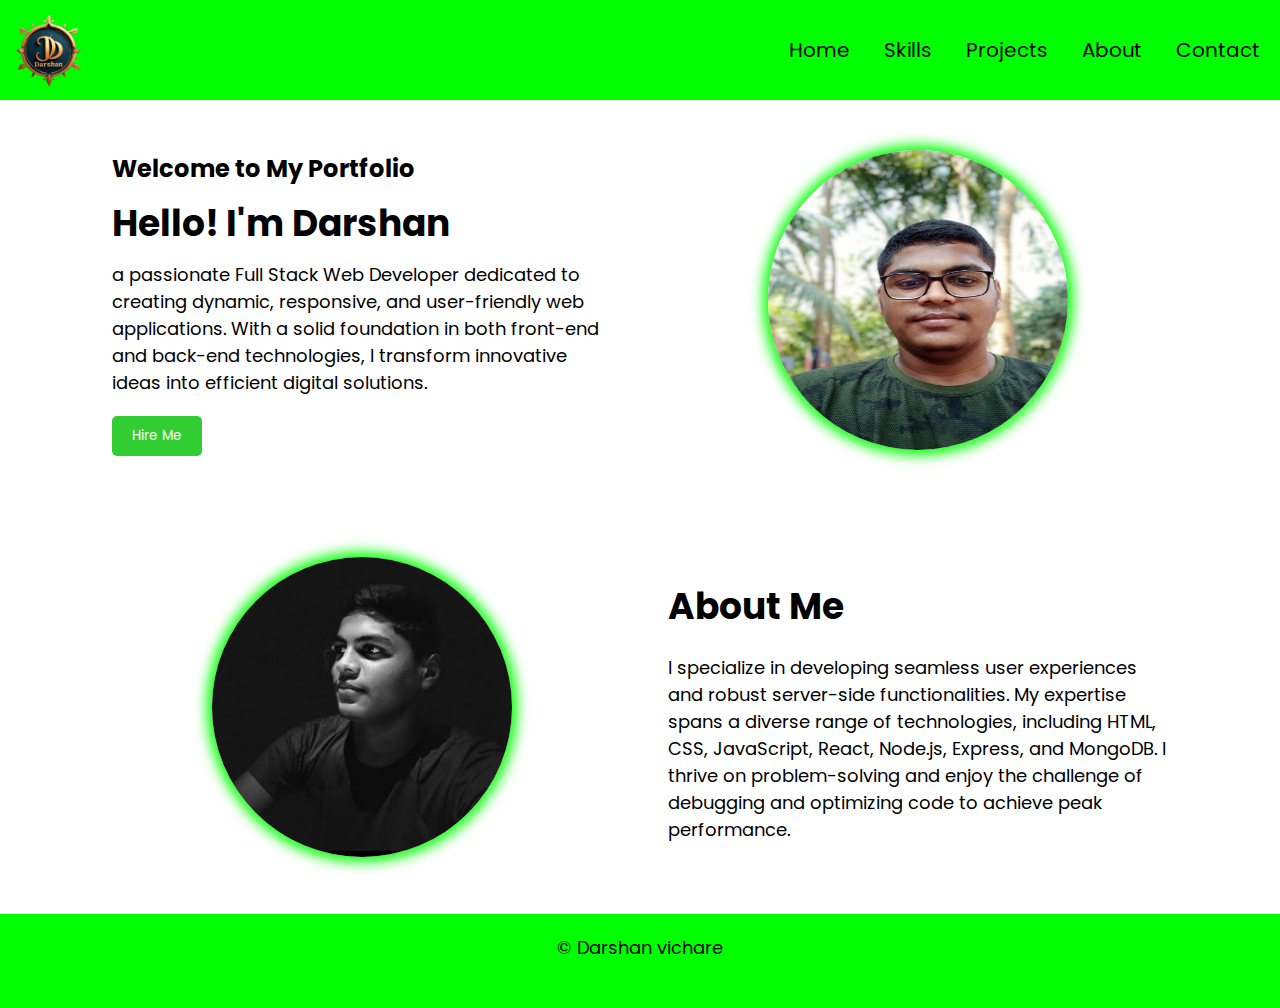
<file: index.html>
<!DOCTYPE html>
<html lang="en">

<head>
    <meta charset="UTF-8">
    <meta name="viewport" content="width=device-width, initial-scale=1.0">
    <title>pt</title>
    <link rel="stylesheet" href="index.css">
    <link rel="preconnect" href="https://fonts.googleapis.com">
    <link rel="preconnect" href="https://fonts.gstatic.com" crossorigin>
    <link
        href="https://fonts.googleapis.com/css2?family=Poppins:ital,wght@0,100;0,200;0,300;0,400;0,500;0,600;0,700;0,800;0,900;1,100;1,200;1,300;1,400;1,500;1,600;1,700;1,800;1,900&display=swap"
        rel="stylesheet">
    <link rel="stylesheet" href="https://cdnjs.cloudflare.com/ajax/libs/font-awesome/6.5.2/css/all.min.css"
        integrity="sha512-SnH5WK+bZxgPHs44uWIX+LLJAJ9/2PkPKZ5QiAj6Ta86w+fsb2TkcmfRyVX3pBnMFcV7oQPJkl9QevSCWr3W6A=="
        crossorigin="anonymous" referrerpolicy="no-referrer" />
</head>

<body>
    <div id="navbar">
        <label for="check" id="che-ck"><i class="fa-sharp fa-solid fa-bars"></i></label>
        <input type="checkbox" id="check">


        <img src="./img/pikaso_texttoimage_create-logo-on-name-darshan__1_-removebg-preview.png" alt="" height="100px">



        <ul class="navul">
            <li><a href="index.html">Home</a></li>
            <li><a href="skills.html">Skills</a></li>
            <li><a href="projects.html">Projects</a></li>
            <li><a href="#about">About</a></li>
            <li><a href="contact.html">Contact</a></li>

        </ul>
    </div>


<div id="main-container">

    <div class="content1">
        <div class="left">
            <h4>Welcome to My Portfolio</h3>
                <h2> Hello! I'm Darshan</h2>
                <p>a passionate Full Stack Web Developer dedicated to creating dynamic, responsive,
                    and user-friendly web applications. With a solid foundation in both front-end and back-end
                    technologies,
                    I transform innovative ideas into efficient digital solutions.</p>
                <button type="submit"><a href="contact.html">Hire Me</a></button>
        </div>
        <div class="right">
            <!-- <img src="https://pbs.twimg.com/media/GEimYcba8AAzwEm.jpg" alt="" height="300px"> -->
            <img src="./img/ME (2).jpg" alt="" height="300px">
        </div>
    </div>


    <div class="content2">
        <div class="left">
            <h2 id="about">About Me</h2>
            <p>I specialize in developing seamless user experiences and robust server-side functionalities. My expertise
                spans a diverse range of technologies, including HTML, CSS, JavaScript, React, Node.js, Express, and
                MongoDB. I thrive on problem-solving and enjoy the challenge of debugging and optimizing code to achieve
                peak performance.</p>
        </div>

        <div class="right">
            <img src="./img/5312.jpg" alt="" height="300px">
        </div>

    </div>
</div>
    <footer>
        <p>&copy; Darshan vichare</p>
        <p class="social-icons">
            <span><a href="https://github.com/Darshan1839"><i class="fa-brands fa-github"></i></a></span>
            <span><a href="#"><i class="fa-brands fa-instagram"></i></a></span>
            <span><a href="#"><i class="fa-brands fa-facebook"></i></a></span>
            <span><a href="#"><i class="fa-brands fa-x-twitter"></i></a></span>
        </p>
    </footer>
</body>

</html>
</file>
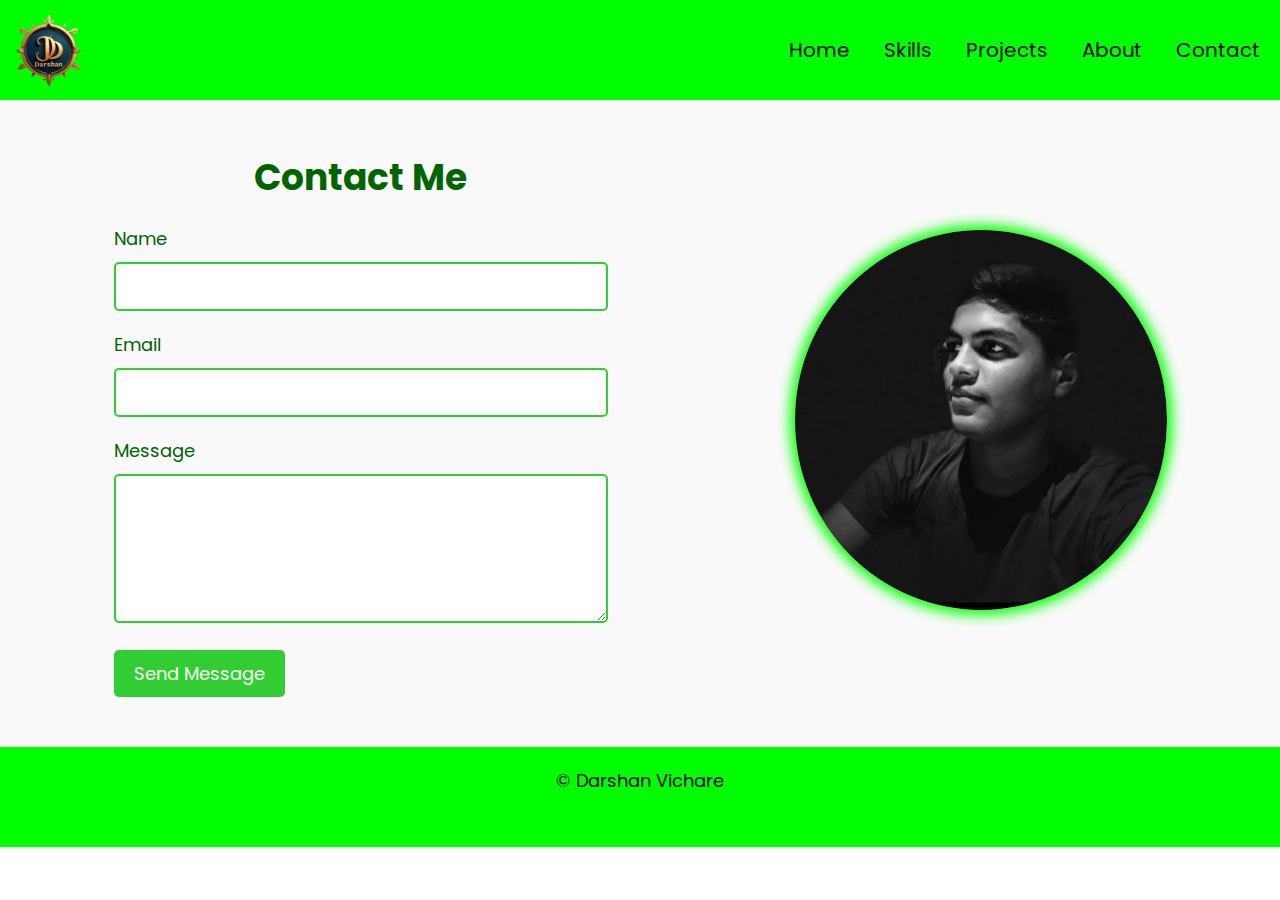
<file: contact.html>
<!DOCTYPE html>
<html lang="en">

<head>
    <meta charset="UTF-8">
    <meta name="viewport" content="width=device-width, initial-scale=1.0">
    <title>Contact Me</title>
    <link rel="stylesheet" href="contact.css">
    <link rel="preconnect" href="https://fonts.googleapis.com">
    <link rel="preconnect" href="https://fonts.gstatic.com" crossorigin>
    <link href="https://fonts.googleapis.com/css2?family=Poppins:ital,wght@0,100;0,200;0,300;0,400;0,500;0,600;0,700;0,800;0,900&display=swap" rel="stylesheet">
    <link rel="stylesheet" href="https://cdnjs.cloudflare.com/ajax/libs/font-awesome/6.5.2/css/all.min.css" integrity="sha512-SnH5WK+bZxgPHs44uWIX+LLJAJ9/2PkPKZ5QiAj6Ta86w+fsb2TkcmfRyVX3pBnMFcV7oQPJkl9QevSCWr3W6A==" crossorigin="anonymous" referrerpolicy="no-referrer" />
</head>

<body>
    <div id="navbar">
        <label for="check" id="che-ck"><i class="fa-sharp fa-solid fa-bars"></i></label>
        <input type="checkbox" id="check">
        <img src="./img/pikaso_texttoimage_create-logo-on-name-darshan__1_-removebg-preview.png" alt="" height="100px">
        <ul class="navul">
            <li><a href="index.html">Home</a></li>
            <li><a href="skills.html">Skills</a></li>
            <li><a href="projects.html">Projects</a></li>
            <li><a href="Portfolio.html">About</a></li>
            <li><a href="contact.html">Contact</a></li>
        </ul>
    </div>

    <div id="contact">
        <div class="contact-container">
            <div class="left">
                <h2>Contact Me</h2>
                <form id="contact-form">
                    <label for="name">Name</label>
                    <input type="text" id="name" name="name" required>

                    <label for="email">Email</label>
                    <input type="email" id="email" name="email" required>

                    <label for="message">Message</label>
                    <textarea id="message" name="message" rows="5" required></textarea>

                    <button type="submit">Send Message</button>
                </form>
            </div>
            <div class="right">
                <img src="./img/5312.jpg" alt="Your Image" height="300px">
            </div>
        </div>
    </div>

    <footer>
        <p>&copy; Darshan Vichare</p>
        <p class="social-icons">
            <span><a href="https://github.com/Darshan1839"><i class="fa-brands fa-github"></i></a></span>
            <span><a href="#"><i class="fa-brands fa-instagram"></i></a></span>
            <span><a href="#"><i class="fa-brands fa-facebook"></i></a></span>
            <span><a href="#"><i class="fa-brands fa-x-twitter"></i></a></span>
        </p>
    </footer>
</body>

</html>
</file>
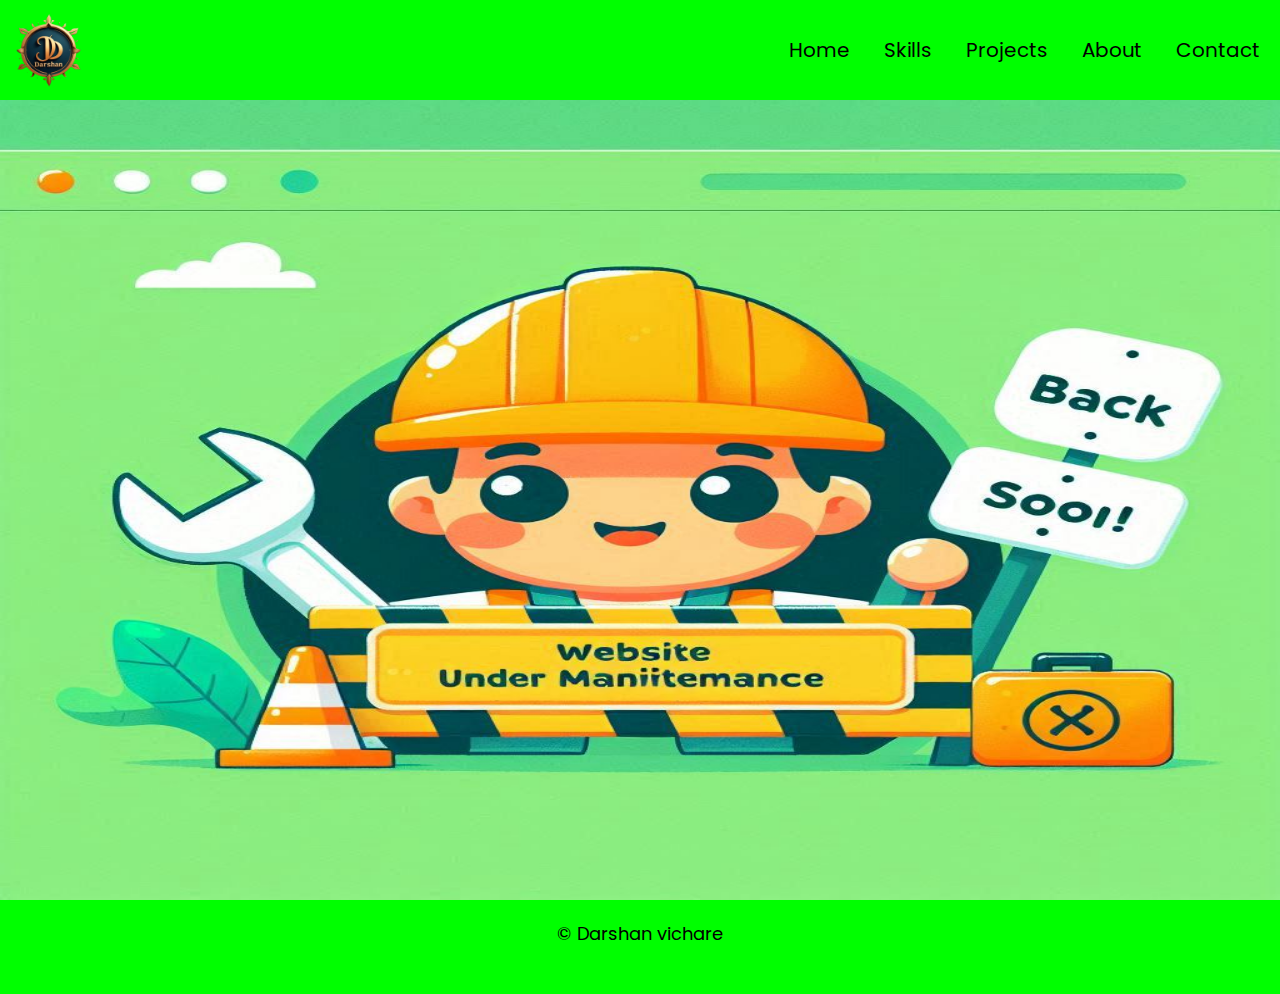
<file: projects.html>
<!DOCTYPE html>
<html lang="en">

<head>
    <meta charset="UTF-8">
    <meta name="viewport" content="width=device-width, initial-scale=1.0">
    <title>pt</title>
    <link rel="stylesheet" href="projects.css">
    <link rel="preconnect" href="https://fonts.googleapis.com">
    <link rel="preconnect" href="https://fonts.gstatic.com" crossorigin>
    <link
        href="https://fonts.googleapis.com/css2?family=Poppins:ital,wght@0,100;0,200;0,300;0,400;0,500;0,600;0,700;0,800;0,900;1,100;1,200;1,300;1,400;1,500;1,600;1,700;1,800;1,900&display=swap"
        rel="stylesheet">
    <link rel="stylesheet" href="https://cdnjs.cloudflare.com/ajax/libs/font-awesome/6.5.2/css/all.min.css"
        integrity="sha512-SnH5WK+bZxgPHs44uWIX+LLJAJ9/2PkPKZ5QiAj6Ta86w+fsb2TkcmfRyVX3pBnMFcV7oQPJkl9QevSCWr3W6A=="
        crossorigin="anonymous" referrerpolicy="no-referrer" />
</head>

<body>
    <div id="navbar">
        <label for="check" id="che-ck"><i class="fa-sharp fa-solid fa-bars"></i></label>
        <input type="checkbox" id="check">


        <img src="./img/pikaso_texttoimage_create-logo-on-name-darshan__1_-removebg-preview.png" alt="" height="100px">



        <ul class="navul">
            <li><a href="index.html">Home</a></li>
            <li><a href="skills.html">Skills</a></li>
            <li><a href="projects.html">Projects</a></li>
            <li><a href="Portfolio.html">About</a></li>
            <li><a href="contact.html">Contact</a></li>

        </ul>
    </div>

    <div class="under">
        <img src="./img/Designer.jpeg" alt="" height="800px" width="100%">

    </div>
    <footer>
        <p>&copy; Darshan vichare</p>
        <p class="social-icons">
            <span><a href="https://github.com/Darshan1839"><i class="fa-brands fa-github"></i></a></span>
            <span><a href="#"><i class="fa-brands fa-instagram"></i></a></span>
            <span><a href="#"><i class="fa-brands fa-facebook"></i></a></span>
            <span><a href="#"><i class="fa-brands fa-x-twitter"></i></a></span>
        </p>
    </footer>
</body>

</html>
</file>
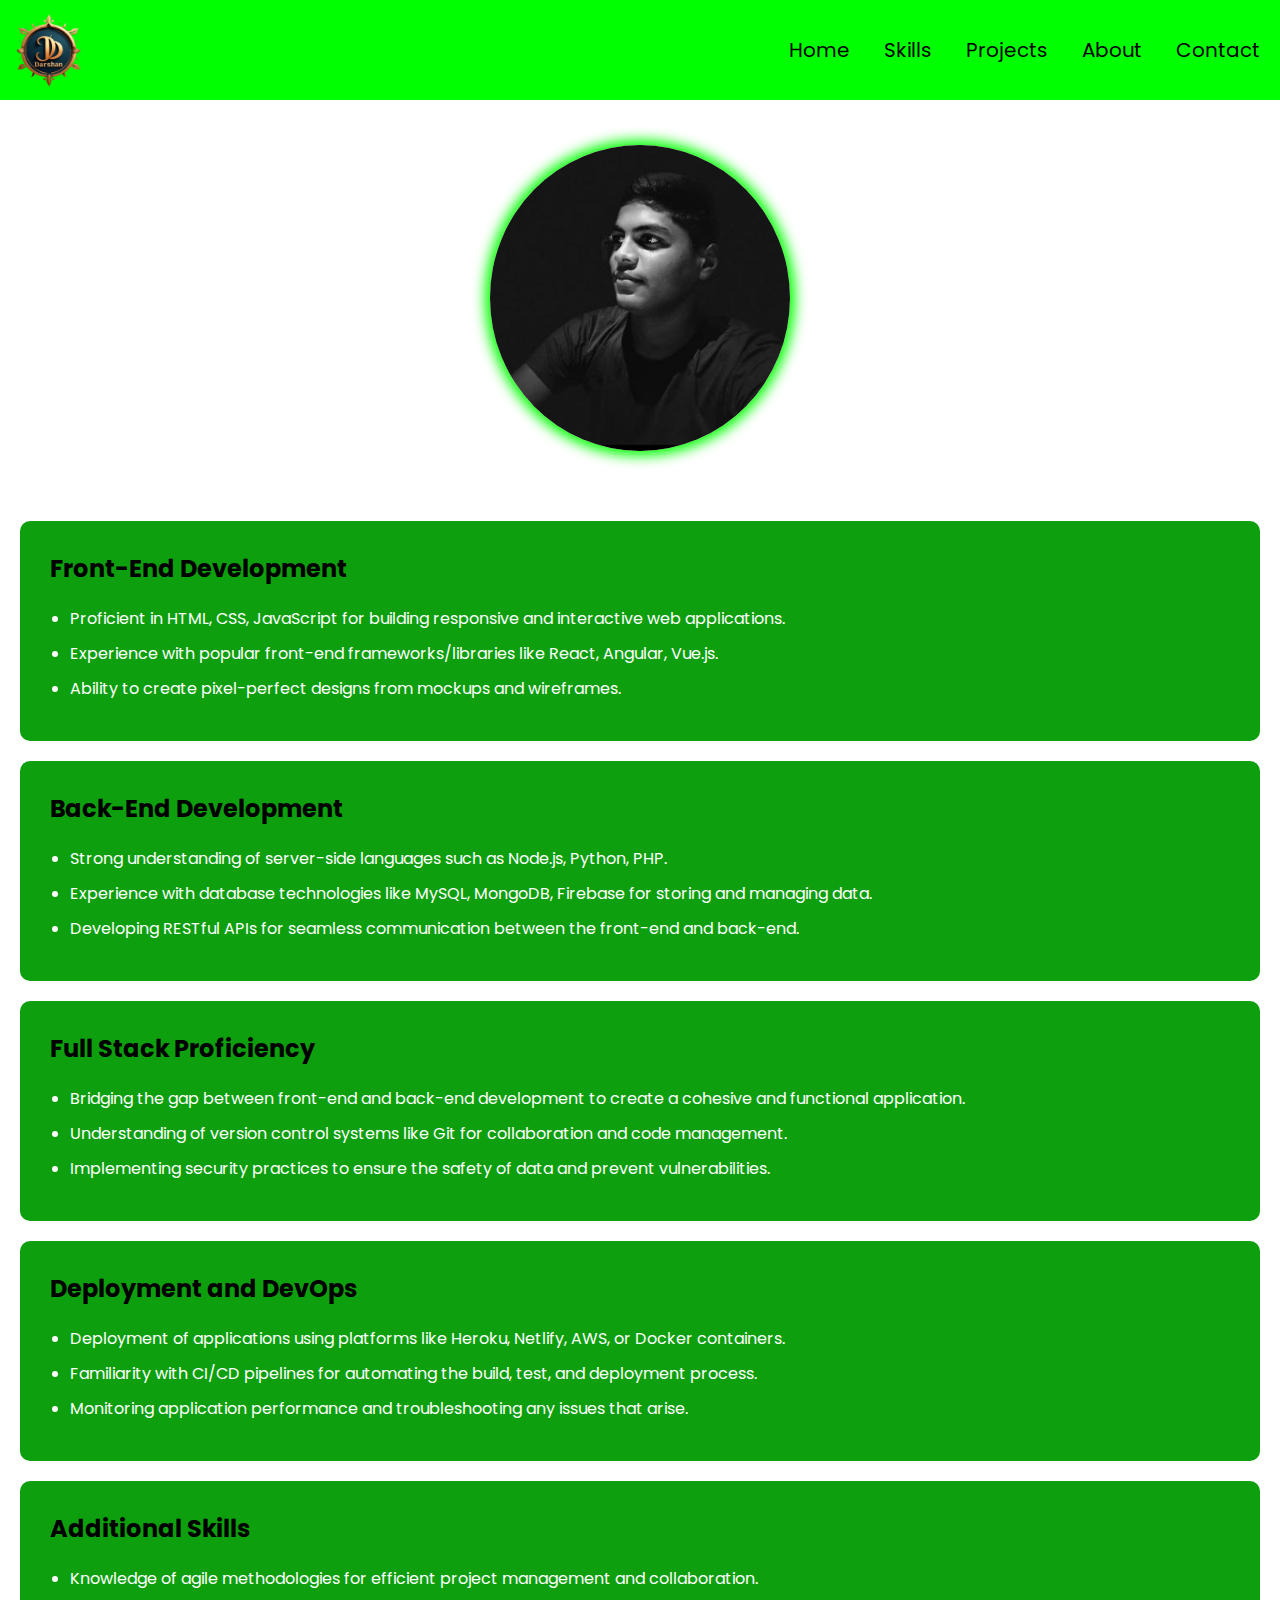
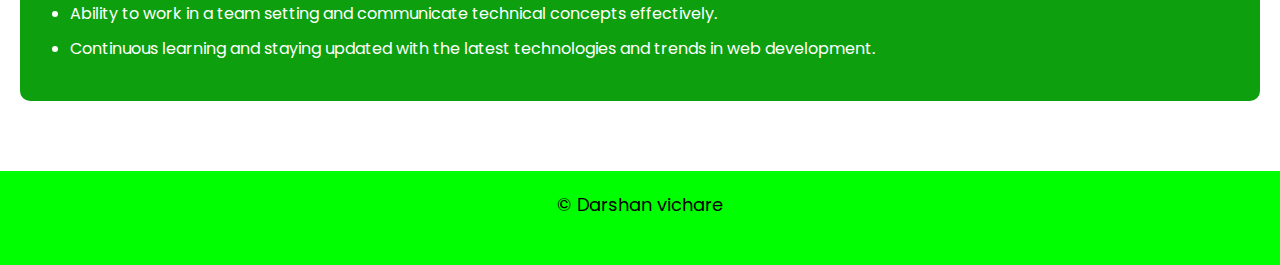
<file: skills.html>
<!DOCTYPE html>
<html lang="en">

<head>
    <meta charset="UTF-8">
    <meta name="viewport" content="width=device-width, initial-scale=1.0">
    <title>My Skills</title>
    <link rel="stylesheet" href="skills.css">
    <link href="https://fonts.googleapis.com/css2?family=Poppins:wght@100;200;300;400;500;600;700;800;900&display=swap" rel="stylesheet">
    <link rel="stylesheet" href="https://cdnjs.cloudflare.com/ajax/libs/font-awesome/6.5.2/css/all.min.css" integrity="sha512-SnH5WK+bZxgPHs44uWIX+LLJAJ9/2PkPKZ5QiAj6Ta86w+fsb2TkcmfRyVX3pBnMFcV7oQPJkl9QevSCWr3W6A==" crossorigin="anonymous" referrerpolicy="no-referrer" />
</head>

<body>

    <div id="navbar">
        <label for="check" id="che-ck"><i class="fa-sharp fa-solid fa-bars"></i></label>
        <input type="checkbox" id="check">
        <img src="./img/pikaso_texttoimage_create-logo-on-name-darshan__1_-removebg-preview.png" alt="" height="100px">
        <ul class="navul">
            <li><a href="index.html">Home</a></li>
            <li><a href="skills.html">Skills</a></li>
            <li><a href="projects.html">Projects</a></li>
            <li><a href="Portfolio.html">About</a></li>
            <li><a href="contact.html">Contact</a></li>
        </ul>
    </div>

    <div id="banner">
        <img src="./img/5312.jpg" alt="">
    </div>

    <div class="myskill">
        <div class="skill">
            <h2>Front-End Development</h2>
            <ul class="ul1">
                <li>Proficient in HTML, CSS, JavaScript for building responsive and interactive web applications.</li>
                <li>Experience with popular front-end frameworks/libraries like React, Angular, Vue.js.</li>
                <li>Ability to create pixel-perfect designs from mockups and wireframes.</li>
            </ul>
        </div>

        <div class="skill">
            <h2>Back-End Development</h2>
            <ul>
                <li>Strong understanding of server-side languages such as Node.js, Python, PHP.</li>
                <li>Experience with database technologies like MySQL, MongoDB, Firebase for storing and managing data.</li>
                <li>Developing RESTful APIs for seamless communication between the front-end and back-end.</li>
            </ul>
        </div>

        <div class="skill">
            <h2>Full Stack Proficiency</h2>
            <ul>
                <li>Bridging the gap between front-end and back-end development to create a cohesive and functional application.</li>
                <li>Understanding of version control systems like Git for collaboration and code management.</li>
                <li>Implementing security practices to ensure the safety of data and prevent vulnerabilities.</li>
            </ul>
        </div>

        <div class="skill">
            <h2>Deployment and DevOps</h2>
            <ul>
                <li>Deployment of applications using platforms like Heroku, Netlify, AWS, or Docker containers.</li>
                <li>Familiarity with CI/CD pipelines for automating the build, test, and deployment process.</li>
                <li>Monitoring application performance and troubleshooting any issues that arise.</li>
            </ul>
        </div>

        <div class="skill">
            <h2>Additional Skills</h2>
            <ul>
                <li>Knowledge of agile methodologies for efficient project management and collaboration.</li>
                <li>Ability to work in a team setting and communicate technical concepts effectively.</li>
                <li>Continuous learning and staying updated with the latest technologies and trends in web development.</li>
            </ul>
        </div>
    </div>
    <footer>
        <p>&copy; Darshan vichare</p>
        <p class="social-icons">
            <span><a href="https://github.com/Darshan1839"><i class="fa-brands fa-github"></i></a></span>
            <span><a href="#"><i class="fa-brands fa-instagram"></i></a></span>
            <span><a href="#"><i class="fa-brands fa-facebook"></i></a></span>
            <span><a href="#"><i class="fa-brands fa-x-twitter"></i></a></span>
        </p>
    </footer>
</body>

</html>
</file>
<file: index.css>
* {
    margin: 0;
    padding: 0;
    box-sizing: border-box;
    font-family: "Poppins", sans-serif;
}

/* Navbar start */
/* checkbox start  */
#che-ck {
    position: absolute;
    right: 0;
    margin: 24px 24px 0px 0px;
    font-size: 28px;
    display: none;
}

#check {
    display: none;
}

/* checkbox end  */


/* Navbar start  */
#navbar {
    position: sticky;
    top: 0;
    /* border: 2px solid black; */
    background-color: lime;
    display: flex;
    justify-content: space-between;
    align-items: center;
    height: 100px;
    width: 100%;
}

#navbar .navul {
    display: flex;
    margin-right: 20px;
    gap: 1.5rem;

}

#navbar .navul li {
    margin-left: 10px;
    list-style: none;
}

#navbar .navul li a {
    text-decoration: none;
    color: black;
    font-size: 20px;
}

/* Navbar End  */



/* Main container */
#main-container {
    width: 100%;
}

/* Content1 */
.content1 {
    display: flex;
    justify-content: space-around;
    align-items: center;
    padding: 50px 20px;
    width: 90%;
    margin: auto;
    /* border: 2px solid black; */
    
}


.content1 .left {
    width: 45%;
    text-align: left;
}
.content1 .right{
    width: 45%;
    text-align: center;

}

.content1 .left h4 {
    font-size: 24px;
}

.content1 .left h2 {
    font-size: 36px;
    margin: 10px 0;
}

.content1 .left p {
    font-size: 18px;
    margin-bottom: 20px;
}

.content1 .left button {
    padding: 10px 20px;
    border: none;
    border-radius: 5px;
    background-color: limegreen;
    
    cursor: pointer;
    transition: 0.3s;
}
.content1 .left button a{
    text-decoration: none;
    color: white;
}

.content1 .left button:hover {
    background-color: lime;
    
}
.content1 .left button a:hover{
    color: black;
} 

.content1 .right img {
    width: 100%;
    max-width: 300px;
    border-radius: 50%;
    box-shadow: 0 0 13px 5px #00ff00;

}

/* Content2 */
.content2 {
    display: flex;
    justify-content: space-around;
    align-items: center;
    padding: 50px 20px;
    flex-direction: row-reverse;
    /* border: 2px solid black; */
    width: 90%;
    margin: auto;
}

.content2 .left {
    width: 45%;
    text-align: left;
}
.content2 .right{
    width: 45%;
    text-align: center;
}

.content2 .left h2 {
    font-size: 36px;
    margin-bottom: 20px;
}

.content2 .left p {
    font-size: 18px;
}

.content2 .right img {
    width: 100%;
    max-width: 300px;
    border-radius: 50%;
    /* box-shadow: 0 4px 8px rgba(0, 128, 0, 0.2); */
    box-shadow: 0 0 13px 5px #00ff00;

}

/* Footer */
footer {
    text-align: center;
    padding: 20px;
    font-size: 18px;
    background-color: lime;
}

.social-icons span {
    margin: 0 10px;
}
.social-icons span a{
    text-decoration: none;
    color: black;
}

/* Media queries */
@media screen and (max-width: 820px) {
    #navbar {
        position: relative;
    }

    .navul {
        position: absolute;
        top: 98px;
        display: flex;
        flex-direction: column;
        background-color: rgb(9, 173, 9);
        width: 100%;
        height: 55vh;
        /* gap: 1.5rem; */
        margin: 0;
        padding: 0;
        align-items: center;
        left: -110%;
    }

    .navul li {
        margin-top: 20px;
    }

    #navbar #che-ck {
        display: block;

    }

    #navbar #check:checked~ul {
        left: 0px;
        transition: 0.5s;

    }
    .content1{
        flex-direction: column-reverse;
        padding: 20px 10px;
    }

    .content1 .left,
    .content1 .right,
    .content2 .left,
    .content2 .right {
        width: 100%;
        text-align: center;
    }



    .content2 {
        flex-direction: column;
    }
}

@media screen and (max-width: 510px) {
    .content1 .left h2,
    .content2 .left h2 {
        font-size: 28px;
    }

    .content1 .left p,
    .content2 .left p {
        font-size: 16px;
    }
}
</file>
<file: contact.css>
* {
    margin: 0;
    padding: 0;
    box-sizing: border-box;
    font-family: "Poppins", sans-serif;
}

/* checkbox start  */
#che-ck{
    position: absolute;
    right: 0;
    margin: 24px 24px 0px 0px;
    font-size: 28px;
    display: none;
}

#check{
    display: none;
}
/* checkbox end  */


/* Navbar start  */
#navbar{
    position: sticky;
    top: 0;
    /* border: 2px solid black; */
    background-color: lime;
    display: flex;
    justify-content: space-between;
    align-items: center;
    height: 100px;
    width: 100%;
}

#navbar .navul{
    display: flex;
    margin-right: 20px;
    gap: 1.5rem;

}

#navbar .navul li{
margin-left:10px ;
list-style: none;
}

#navbar .navul li a{
    text-decoration: none;
    color: black;
    font-size: 20px;
}

/* Navbar End  */
/* Contact Me section */
#contact {
    padding: 50px 20px;
    text-align: center;
    background-color: #f9f9f9;
   
}

#contact h2 {
    font-size: 36px;
    margin-bottom: 20px;
    color: darkgreen;
}

.contact-container {
    display: flex;
    justify-content: space-around;
    align-items: center;
}

#contact-form {
    max-width: 600px;
    width: 100%;
    text-align: left;
}

#contact-form label {
    display: block;
    font-size: 18px;
    margin-bottom: 10px;
    color: darkgreen;
}

#contact-form input,
#contact-form textarea {
    width: 100%;
    padding: 10px;
    margin-bottom: 20px;
    border: 2px solid limegreen;
    border-radius: 5px;
    font-size: 16px;
    box-sizing: border-box;
}

#contact-form button {
    padding: 10px 20px;
    border: none;
    border-radius: 5px;
    background-color: limegreen;
    color: white;
    cursor: pointer;
    font-size: 18px;
    transition: background-color 0.3s;
}

#contact-form button:hover {
    background-color: lime;
    color: black;
}
.contact-container .right{
    /* border: 2px solid black; */
    border-radius: 100%;
    width: 30%;
}


.contact-container .right img {
    width: 100%;
    height: auto;
    border-radius: 50%;
    box-shadow: 0 0 13px 5px #00ff00;

}

/* Footer */
footer {
  
    
        text-align: center;
        padding: 20px;
        font-size: 18px;
        height: 100px;
        background-color: lime;
        margin-bottom: 0px;
        /* border: 2px solid black; */

}

.social-icons span {
    padding: 5px;
}
.social-icons span a{
    text-decoration: none;
    color: black;
}

/* Media Queries */
@media screen and (max-width: 820px) {
    
    #navbar{
        position: relative;
    }

    .navul{
        position: absolute;
        top: 98px;
        display: flex;
        flex-direction: column;
        background-color: rgb(9, 173, 9);        
        width: 100%;
        height: 55vh;
        /* gap: 1.5rem; */
        margin: 0;
        padding: 0;
        align-items: center;
        left: -110%;
    }
    .navul li{
        margin-top: 20px;
    }

    #navbar #che-ck{
        display: block;

    }
    #navbar #check:checked ~ ul{
        left: 0px;
        transition: 0.5s;

    }
    #contact h2 {
        font-size: 28px;
    }

    #contact-form {
        width: 90%;
    }

    #contact-form label {
        font-size: 16px;
    }

    #contact-form input,
    #contact-form textarea {
        font-size: 14px;
    }

    #contact-form button {
        font-size: 16px;
    }

    .contact-container {
        flex-direction: column-reverse;
    }
    .contact-container .right{
        border-radius: 0;
        width: 100%;
    }
    .contact-container .right img {
        border-radius: 0;
        width: 100%;
        height: 25rem;
    }
}

@media screen and (max-width: 510px) {
    #contact-form {
        width: 100%;
    }

    footer {
        height: 70px;
    }

    .contact-container .right img {
        width: 100%;
    }
    footer{
        height: 100px;
    }
}
</file>
<file: projects.css>
* {
    margin: 0;
    padding: 0;
    box-sizing: border-box;
    font-family: "Poppins", sans-serif;
}

/* Navbar start */
/* checkbox start  */
#che-ck {
    position: absolute;
    right: 0;
    margin: 24px 24px 0px 0px;
    font-size: 28px;
    display: none;
}

#check {
    display: none;
}

/* checkbox end  */


/* Navbar start  */
#navbar {
    position: sticky;
    top: 0;
    /* border: 2px solid black; */
    background-color: lime;
    display: flex;
    justify-content: space-between;
    align-items: center;
    height: 100px;
    width: 100%;
}

#navbar .navul {
    display: flex;
    margin-right: 20px;
    gap: 1.5rem;

}

#navbar .navul li {
    margin-left: 10px;
    list-style: none;
}

#navbar .navul li a {
    text-decoration: none;
    color: black;
    font-size: 20px;
}
.under{
    height: 800px;
    /* border: 4px solid black; */
}
footer {
    
    text-align: center;
    padding: 20px;
    font-size: 18px;
    background-color: lime;
    margin-bottom: 0px;
}
.social-icons span {
    margin: 0 10px;
}
.social-icons span a{
    text-decoration: none;
    color: black;
}

@media screen and (max-width: 820px) {
    #navbar {
        position: relative;
    }

    .navul {
        position: absolute;
        top: 98px;
        display: flex;
        flex-direction: column;
        background-color: rgb(9, 173, 9);
        width: 100%;
        height: 55vh;
        /* gap: 1.5rem; */
        margin: 0;
        padding: 0;
        align-items: center;
        left: -110%;
    }

    .navul li {
        margin-top: 20px;
    }

    #navbar #che-ck {
        display: block;

    }

    #navbar #check:checked~ul {
        left: 0px;
        transition: 0.5s;

    }
}
</file>
<file: skills.css>
* {
    margin: 0;
    padding: 0;
    box-sizing: border-box;
    font-family: "Poppins", sans-serif;
}

body {
    background-color: white;
    color: white;
}
/* Navbar start */
/* checkbox start  */
#che-ck {
    position: absolute;
    right: 0;
    margin: 24px 24px 0px 0px;
    font-size: 28px;
    display: none;
}

#check {
    display: none;
}

/* checkbox end  */


/* Navbar start  */
#navbar {
    position: sticky;
    top: 0;
    /* border: 2px solid black; */
    background-color: lime;
    display: flex;
    justify-content: space-between;
    align-items: center;
    height: 100px;
    width: 100%;
}

#navbar .navul {
    display: flex;
    margin-right: 20px;
    gap: 1.5rem;

}

#navbar .navul li {
    margin-left: 10px;
    list-style: none;
}

#navbar .navul li a {
    text-decoration: none;
    color: black;
    font-size: 20px;
}

/* Navbar End  */

/* Banner */
#banner {
    margin: auto;
    width: 30%;
    align-items: center;
    margin-top: 45px;
    text-align: center; 
}

#banner img {
    width: 300px;
    border-radius: 100%;
    display: block;
    margin: auto;
    box-shadow: 0 0 13px 5px #00ff00;
}

/* Skills Section */
.myskill {
    /* border: 2px solid black; */
    padding: 50px 20px;
    text-align: center;
}

.myskill h2 {
    color: black;
    margin-bottom: 20px;
}

.myskill .skill {
    background-color: rgb(13, 159, 13);
    padding: 30px;
    border-radius: 10px;
    margin-bottom: 20px;
    text-align: left;
    margin-top: 20px;
    
   
}

.myskill ul {
    list-style-type: disc;
    margin-left: 20px;
}

.myskill li {
    margin-bottom: 10px;
}

.myskill p {
    padding-top: 20px;
}

/* Footer */
footer {
    text-align: center;
    padding: 20px;
    font-size: 18px;
    background-color: lime;

    color: black;
}

.social-icons span {
    margin: 0 10px;
}
.social-icons span a{
    text-decoration: none;
    color: black;
}


@media screen and (max-width: 820px) {
    #navbar {
        position: relative;
    }

    .navul {
        position: absolute;
        top: 98px;
        display: flex;
        flex-direction: column;
        background-color: rgb(9, 173, 9);
        width: 100%;
        height: 70vh;
        /* gap: 1.5rem; */
        margin: 0;
        padding: 0;
        align-items: center;
        left: -110%;
    }

    .navul li {
        margin-top: 20px;
    }

    #navbar #che-ck {
        display: block;

    }

    #navbar #check:checked~ul {
        left: 0px;
        transition: 0.5s;

    }

    .myskill {
        padding: 20px 10px;
    }

    .myskill div {
        width: 90%;
        margin: auto;
        margin-bottom: 20px;
        margin-top: 20px;
    }

    
    #banner {
        width: 100%;
        margin-top: 20px;
    }

    #banner img {
        width: 80%;
        max-width: 300px;
    }
}

@media screen and (max-width: 510px) {
    .navul {
        height: auto;
    }

    .myskill ul {
        margin-left: 10px;
    }

   
    #banner img {
        width: 70%;
    }
}
</file>
